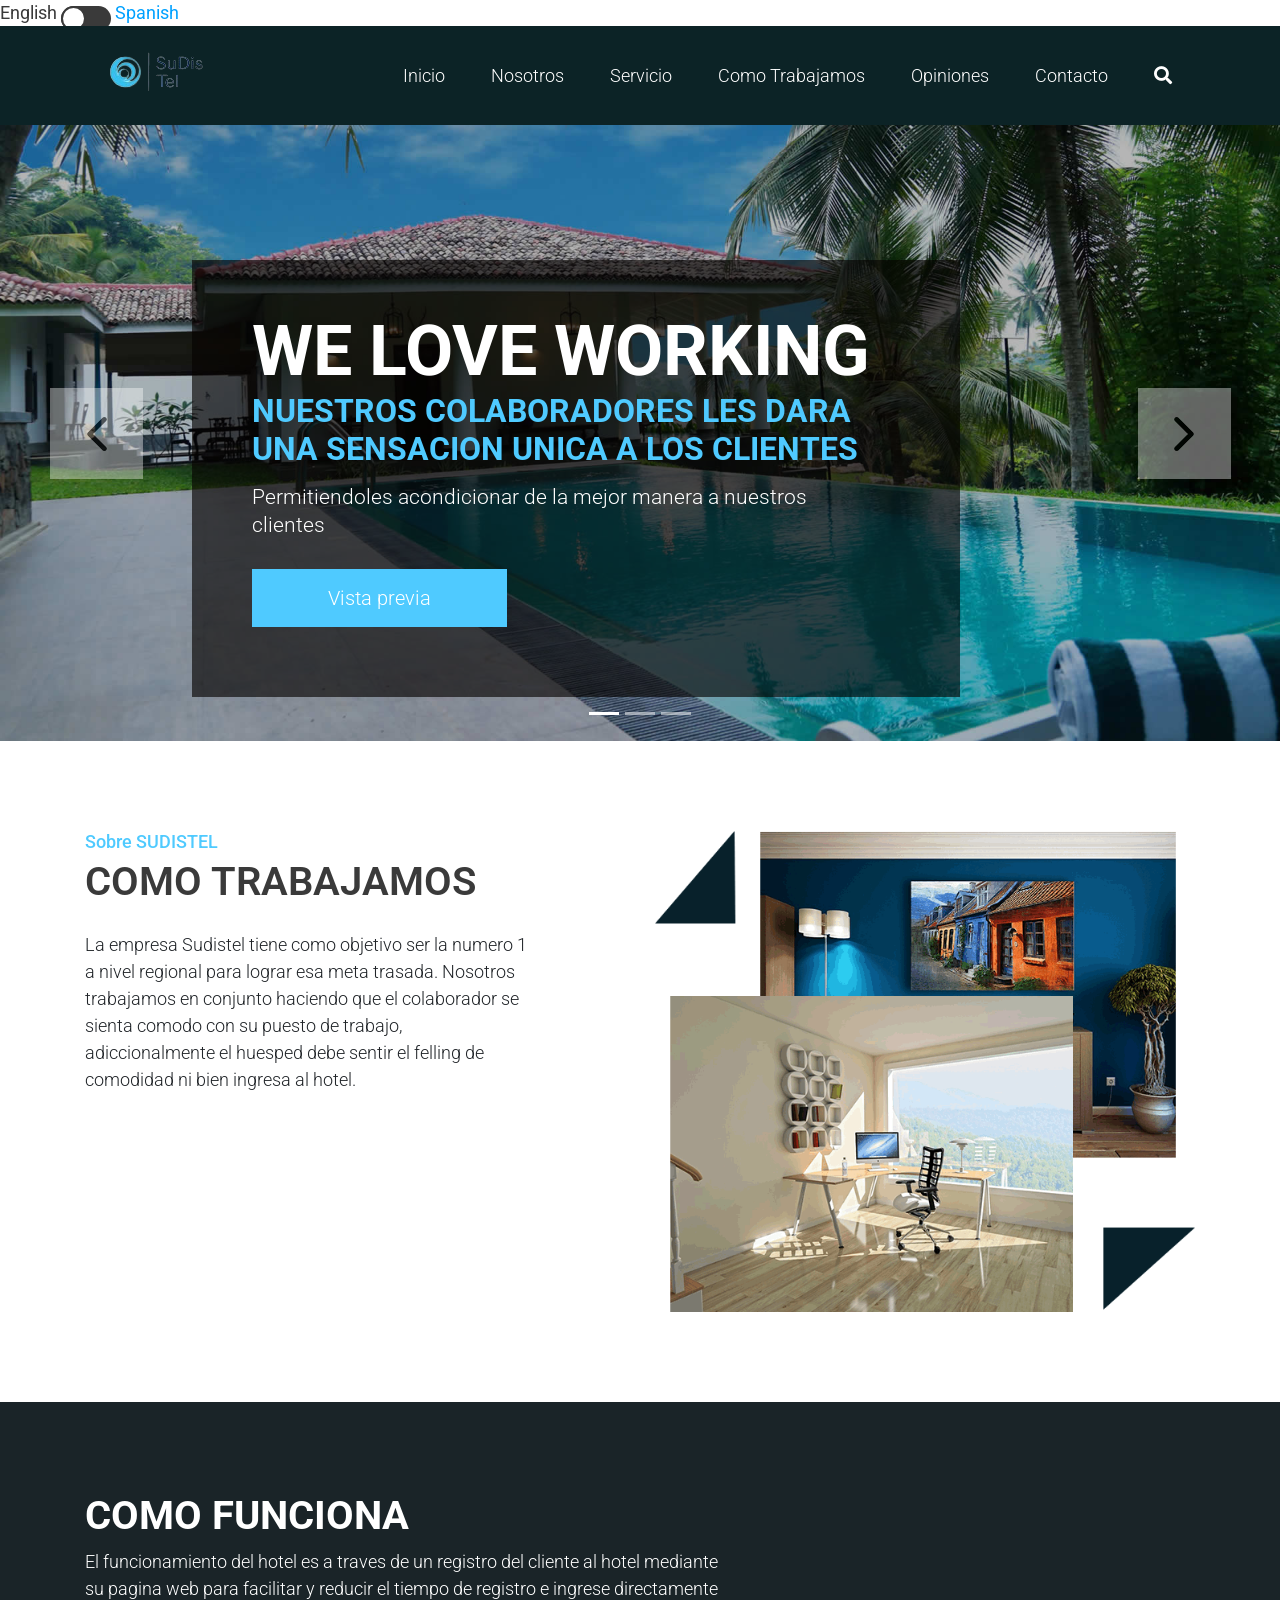
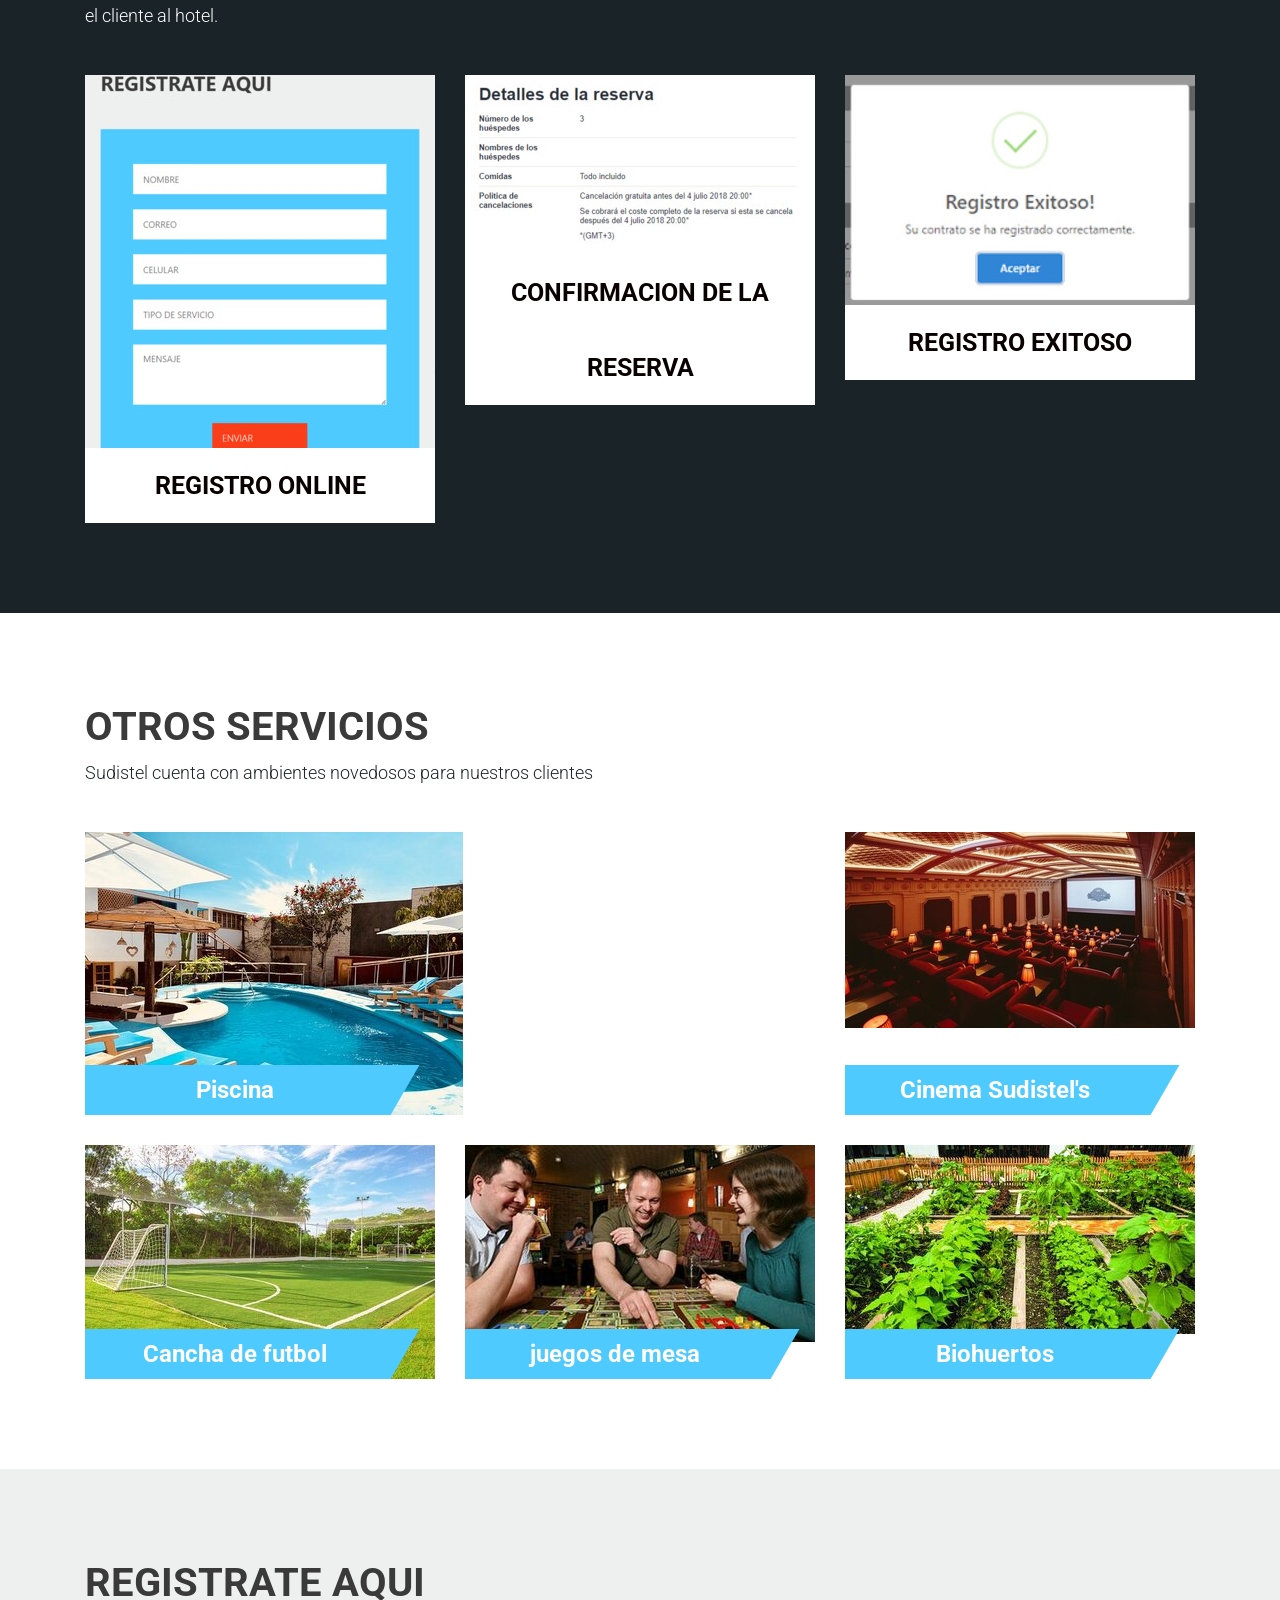
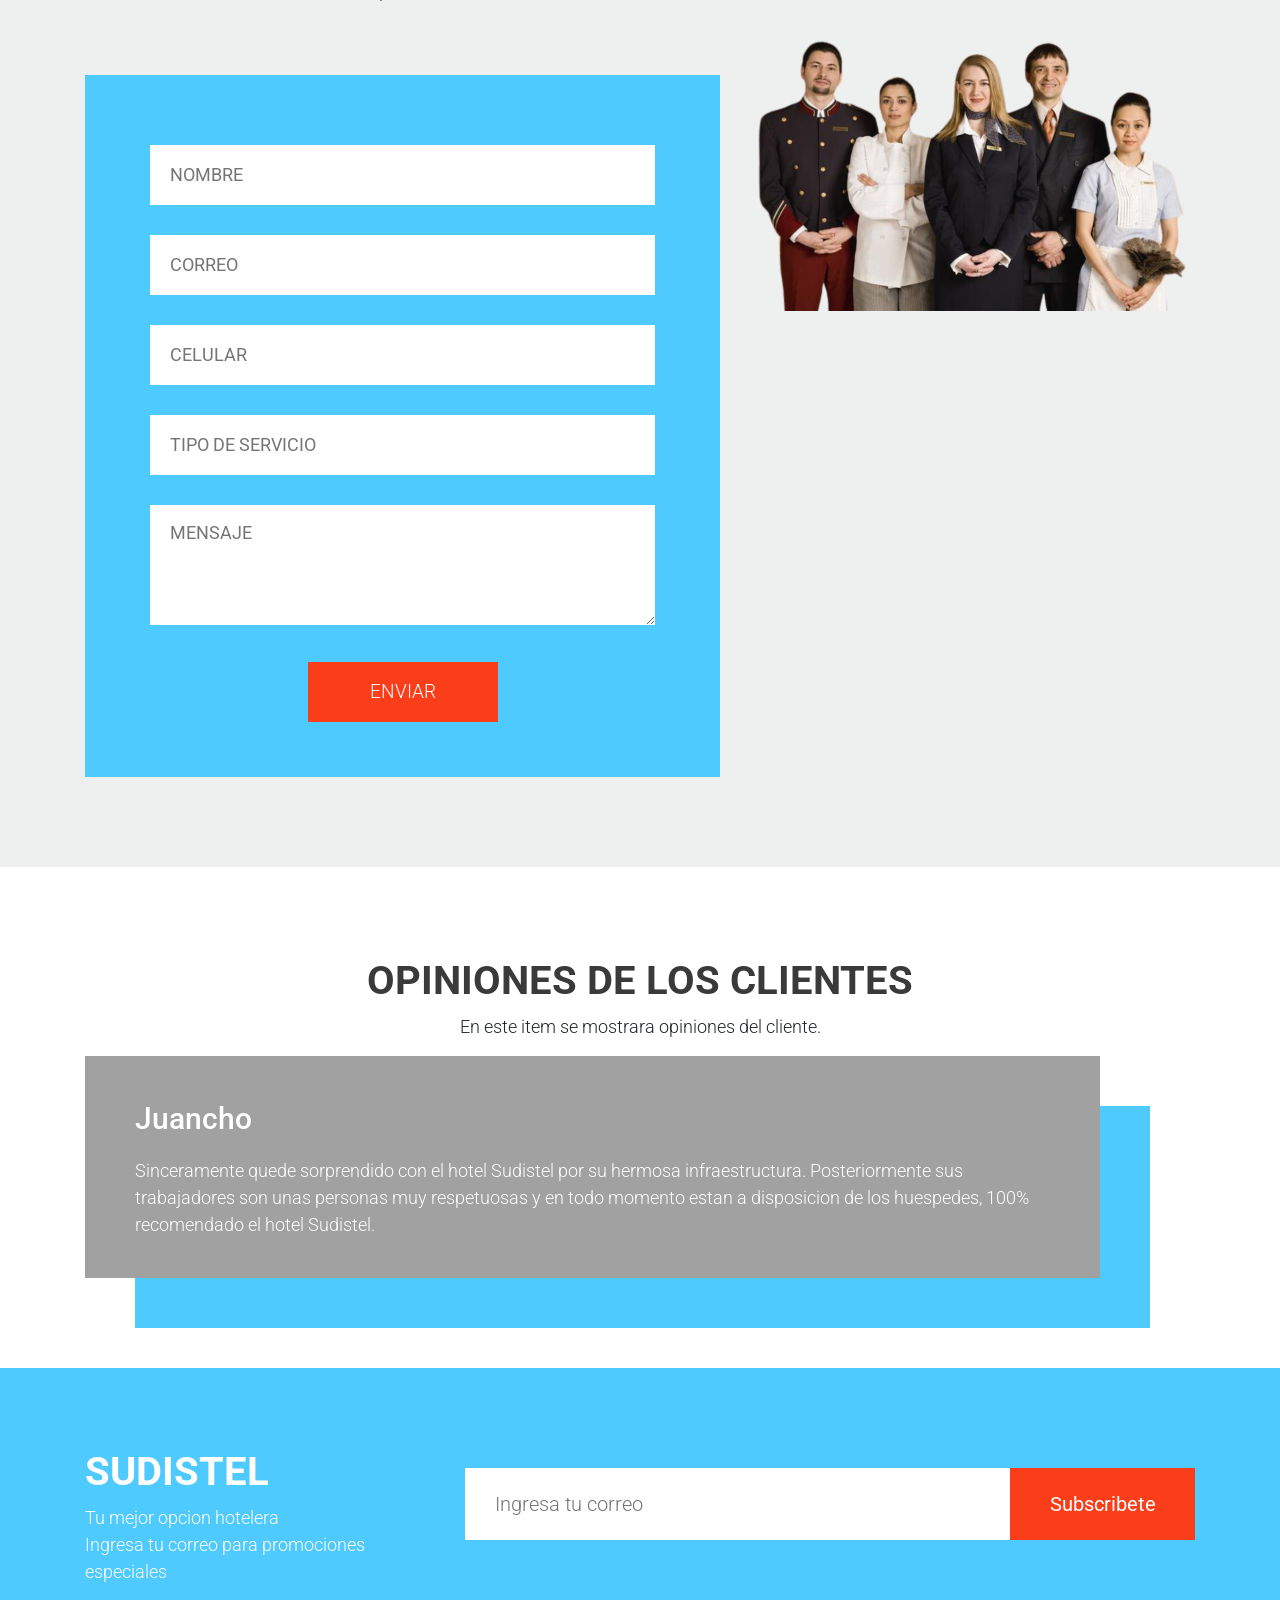
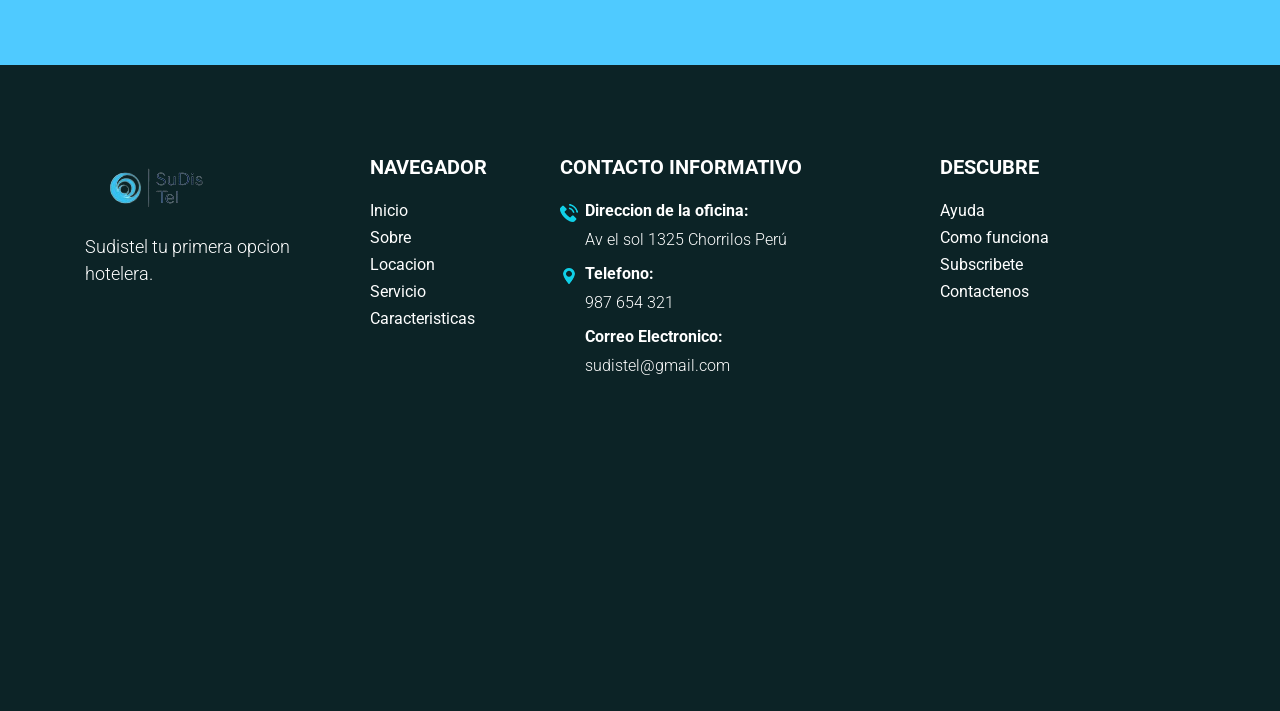
<file: index.html>
<!DOCTYPE html>
<html lang="es">
   <head>
      <meta charset="utf-8">
      <meta name="viewport" content="width=device-width, initial-scale=1.0">
      <title>Sudistel</title>
      <link rel="stylesheet" href="css/bootstrap.min.css">
      <link rel="stylesheet" href="css/style.css">
      <link rel="stylesheet" href="css/fontawesome.min.css">
      <link href="https://fonts.googleapis.com/css?family=Open+Sans|Roboto" rel="stylesheet">
   </head>
   <body>
   <span  class="en">English</span>
   <input type="checkbox" class="check">
   <span class="es">Spanish</span>
   <script src="js/app.js"></script>
      <div id="header" class="header">
         <nav class="navbar navbar-expand-lg navbar-light text-capitalize">
            <div class="container">
               <a class="navbar-brand" href="#"><img src="imgs/logo.png" alt="#" /></a>
               <button class="navbar-toggler" type="button" data-toggle="collapse" data-target="#show-menu" aria-controls="navbarSupportedContent" aria-expanded="false" aria-label="Toggle navigation">
               <span class="navbar-toggler-icon"></span>
               </button>
               <div class="collapse navbar-collapse" id="show-menu">
                  <ul class="navbar-nav ml-auto">
                     <li class="nav-item active">
                        <a class="nav-link" href="#home">Inicio</a>
                     </li>
                     <li class="nav-item">
                        <a class="nav-link" href="#about">Nosotros</a>
                     </li>
                     <li class="nav-item">
                        <a class="nav-link" href="#service">Servicio</a>
                     </li>
                     <li class="nav-item">
                        <a class="nav-link" href="#hiw">Como trabajamos</a>
                     </li>
                     <li class="nav-item">
                        <a class="nav-link" href="#wcs">Opiniones</a>
                     </li>
                     <li class="nav-item">
                        <a class="nav-link" href="#contact">Contacto</a>
                     </li>
                     <li class="nav-item .search-container">
                        <a class="nav-link search" href="#"><i class="fas fa-search"></i></a>
                        <form>
                           <input type="search" placeholder="Search">
                        </form>
                     </li>
                  </ul>
               </div>
            </div>
         </nav>
      </div>
      <div id="home" class="slider">
         <div id="main_slider" class="carousel slide" data-ride="carousel">
            <ol class="carousel-indicators">
               <li data-target="#main_slider" data-slide-to="0" class="active"></li>
               <li data-target="#main_slider" data-slide-to="1"></li>
               <li data-target="#main_slider" data-slide-to="2"></li>
            </ol>
            <div class="carousel-inner">
               <div class="carousel-item active">
                  <img class="d-block w-100" src="imgs/espacio_libre.jpg" alt="slider_img">
                  <div class="ovarlay_slide_cont">
                     <h2>We love working</h2>
                     <h4>Nuestros colaboradores les dara una sensacion unica a los clientes</h4>
                     <p>Permitiendoles acondicionar de la mejor manera a nuestros clientes</p>
                     <a class="blue_bt" href="#">Vista previa</a>
                  </div>
               </div>
               <div class="carousel-item">
                  <img class="d-block w-100" src="imgs/espacio_libre.jpg" alt="slider_img">
                  <div class="ovarlay_slide_cont">
                     <h2> WE LOVE SUDISTEL</h2>
                     <h4>Sudistel siempre comprometido con el bienestar de los huespedes</h4>
                     <p>La seguridad e integridad del cliente siempre esta por delante</p>
                     <a class="blue_bt" href="#">vista previa</a>
                  </div>
               </div>
            </div>
            <a class="carousel-control-prev" href="#main_slider" role="button" data-slide="prev">
            <img src="imgs/left.png" alt="#" />
            </a>
            <a class="carousel-control-next" href="#main_slider" role="button" data-slide="next">
            <img src="imgs/right.png" alt="#" />
            </a>
         </div>
      </div>
      <div id="about" class="about_section layout_padding">
         <div class="container">
            <div class="row">
               <div class="col-md-5">
                  <h4>Sobre SUDISTEL</h4>
                  <h3 style="text-transform: none !important">COMO TRABAJAMOS</h3>
                  <p>La empresa Sudistel tiene como objetivo ser la numero 1 a nivel regional para lograr esa meta trasada. Nosotros trabajamos en conjunto haciendo que el colaborador se sienta comodo con su puesto de trabajo, adiccionalmente el huesped debe sentir el felling de comodidad ni bien ingresa al hotel.</p>
               </div>
               <div class="col-md-6 offset-md-1">
                  <div class="full text_align_center">
                     <img class="img-responsive" src="imgs/ventana1.png" alt="#" />
                  </div>
               </div>
            </div>
         </div>
      </div>
      <div id="hiw" class="hiw_section layout_padding" style="background: #1a2428;">
         <div class="container">
            <div class="row">
               <div class="col-md-7">
                  <h3 class="white_font">Como funciona</h3>
                  <p class="white_font">El funcionamiento del hotel es a traves de un registro del cliente al hotel mediante su pagina web para facilitar y reducir el tiempo de registro e ingrese directamente el cliente al hotel.</p>
               </div>
               <div class="col-md-5">
               </div>
            </div>
            <div class="row">
               <div class="col-md-4">
                  <img class="margin_top_30 img-responsive" src="imgs/registro_usuario.jpg" alt="#" />
                  <h3 class="blog_head">Registro online</h3>
               </div>
               <div class="col-md-4">
                  <img class="margin_top_30 img-responsive" src="imgs/detalle_reserva.jpg" alt="#" />
                  <h3 class="blog_head">confirmacion de la reserva</h3>
               </div>
               <div class="col-md-4">
                  <img class="margin_top_30 img-responsive" src="imgs/registro_existoso.jpg" alt="#" />
                  <h3 class="blog_head">Registro exitoso</h3>
               </div>
            </div>
         </div>
      </div>
      <div id="service" class="hiw_section layout_padding">
         <div class="container">
            <div class="row">
               <div class="col-md-7">
                  <h3>Otros servicios</h3>
                  <p>Sudistel cuenta con ambientes novedosos para nuestros clientes</p>
               </div>
               <div class="col-md-5">
               </div>
            </div>
            <div class="row">
               <div class="col-md-8 service_blog">
                  <img class="margin_top_30 img-responsive" src="imgs/s1.jpg" alt="#" />
                  <h3 class="blog_head">Piscina</h3>
               </div>
               <div class="col-md-4 service_blog">
                  <img class="margin_top_30 img-responsive" src="imgs/s2.jpg" alt="#" />
                  <h3 class="blog_head">Cinema Sudistel's</h3>
               </div>
               <div class="col-md-4 service_blog">
                  <img class="margin_top_30 img-responsive" src="imgs/s3.jpg" alt="#" />
                  <h3 class="blog_head">Cancha de futbol</h3>
               </div>
               <div class="col-md-4 service_blog">
                  <img class="margin_top_30 img-responsive" src="imgs/s4.jpg" alt="#" />
                  <h3 class="blog_head">juegos de mesa</h3>
               </div>
               <div class="col-md-4 service_blog">
                  <img class="margin_top_30 img-responsive" src="imgs/s5.jpg" alt="#" />
                  <h3 class="blog_head">Biohuertos</h3>
               </div>
            </div>
         </div>
      </div>
      <div id="contact" class="hiw_section layout_padding" style="background: #eeefef;">
         <div class="container">
            <div class="row">
               <div class="col-md-7">
                  <h3>Registrate aqui</h3>
               </div>
               <div class="col-md-5">
               </div>
            </div>
            <div class="row">
               <div class="col-md-7">
                  <div class="contact-form">
                     <form>
                        <input type="text" placeholder="Nombre" />
                        <input type="email" placeholder="Correo" />
                        <input type="text" placeholder="Celular" />
                        <input type="text" placeholder="Tipo de servicio">
                        <textarea placeholder="Mensaje"></textarea>
                        <input type="submit" value="ENVIAR">
                     </form>
                  </div>
               </div>
               <div class="col-md-5 text_align_center">
                  <img class="img-responsive" src="imgs/workers.png" alt="#" />
               </div>
            </div>
         </div>
      </div>
      <div id="wcs" class="hiw_section layout_padding">
         <div class="container">
            <div class="row">
               <div class="col-md-12 text_align_center">
                  <h3>Opiniones de los clientes</h3>
                  <p>En este item se mostrara opiniones del cliente. </p>
               </div>
               <div class="col-md-5">
               </div>
            </div>
            <div class="row">
               <div class="col-md-11">
                  <div class="full testimonial_blog">
                     <p>Juancho</p>
                     <p>Sinceramente quede sorprendido con el hotel Sudistel por su hermosa infraestructura. Posteriormente sus trabajadores son unas personas muy respetuosas y en todo momento estan a disposicion de los huespedes, 100% recomendado el hotel Sudistel.</p>
                  </div>
               </div>
            </div>
         </div>
      </div>
      <div class="subcribe">
         <div class="container">
            <div class="row">
               <div class="col-md-4 col-sm-6">
                  <h3>Sudistel</h3>
                  <p>Tu mejor opcion hotelera<br> Ingresa tu correo para promociones especiales</p>
               </div>
               <div class="col-md-8 col-sm-6">
                  <form>
                     <input type="email" name="email" placeholder="Ingresa tu correo" />
                     <button>Subscribete</button>
                  </form>
               </div>
            </div>
         </div>
      </div>
      <footer>
         <div class="container">
            <div class="row">
               <div class="col-lg-3 col-md-6 col-12">
                  <div class="footer_blog_section">
                     <img src="imgs/logo.png" alt="#" />
                     <p style="margin-top: 5px;"> Sudistel tu primera opcion hotelera.</p>
                  </div>

               </div>
               <div class="col-lg-2 col-md-6 col-12">
                  <div class="item">
                     <h4 class="text-uppercase">Navegador</h4>
                     <ul>
                        <li><a href="#">Inicio</a></li>
                        <li><a href="#">Sobre</a></li>
                        <li><a href="#">Locacion</a></li>
                        <li><a href="#">Servicio</a></li>
                        <li><a href="#">Caracteristicas</a></li>
                     </ul>
                  </div>
               </div>
               <div class="col-lg-4 col-md-6 col-12">
                  <div class="item">
                     <h4 class="text-uppercase">Contacto Informativo</h4>
                     <p><strong>Direccion de la oficina:</strong></p>
                     <p><img src="imgs/phone_icon.png" alt="#" /> Av el sol 1325 Chorrilos
                        Perú</p>
                     <p><strong> Telefono:</strong></p>
                     <p><img src="imgs/location.png" alt="#" /> 987 654 321</p>
                     <p><strong> Correo Electronico:</strong></p>
                     <p>sudistel@gmail.com</p>
                  </div>
               </div>
               <div class="col-lg-3 col-md-6 col-12">
                  <div class="item">
                     <h4 class="text-uppercase">Descubre</h4>
                     <ul>
                        <li><a href="#">Ayuda</a></li>
                        <li><a href="#">Como funciona</a></li>
                        <li><a href="#">Subscribete</a></li>
                        <li><a href="#">Contactenos</a></li>
                     </ul>
                  </div>
               </div>
            </div>
         </div>

       </div align= "center">
         <iframe width="560" height="315" src="https://www.youtube.com/embed/Z-BZ2wubPv4" title="YouTube video player" frameborder="0" allow="accelerometer; autoplay; clipboard-write; encrypted-media; gyroscope; picture-in-picture" allowfullscreen></iframe>
         </div>
         <iframe width="560" height="315" src="https://www.youtube.com/embed/DU832L950-E" title="YouTube video player" frameborder="0" allow="accelerometer; autoplay; clipboard-write; encrypted-media; gyroscope; picture-in-picture" allowfullscreen></iframe>
         </div>
      </footer>
      <script src="js/jquery-3.3.1.min.js"></script>
      <script src="js/bootstrap.min.js"></script>
      <script>
         $(function () {
             
             'use strict';
             
             var winH = $(window).height();
             
             $('header').height(winH);  
             
             $('header .container > div').css('top', (winH / 2) - ( $('header .container > div').height() / 2));
             
             $('.navbar ul li a.search').on('click', function (e) {
                 e.preventDefault();
             });
             $('.navbar a.search').on('click', function () {
                 $('.navbar form').fadeToggle();
             });
             
             $('.navbar ul.navbar-nav li a').on('click', function (e) {
                 
                 var getAttr = $(this).attr('href');
                 
                 e.preventDefault();
                 $('html').animate({scrollTop: $(getAttr).offset().top}, 1000);
             });
         })
      </script>
   </body>
</html>
</file>
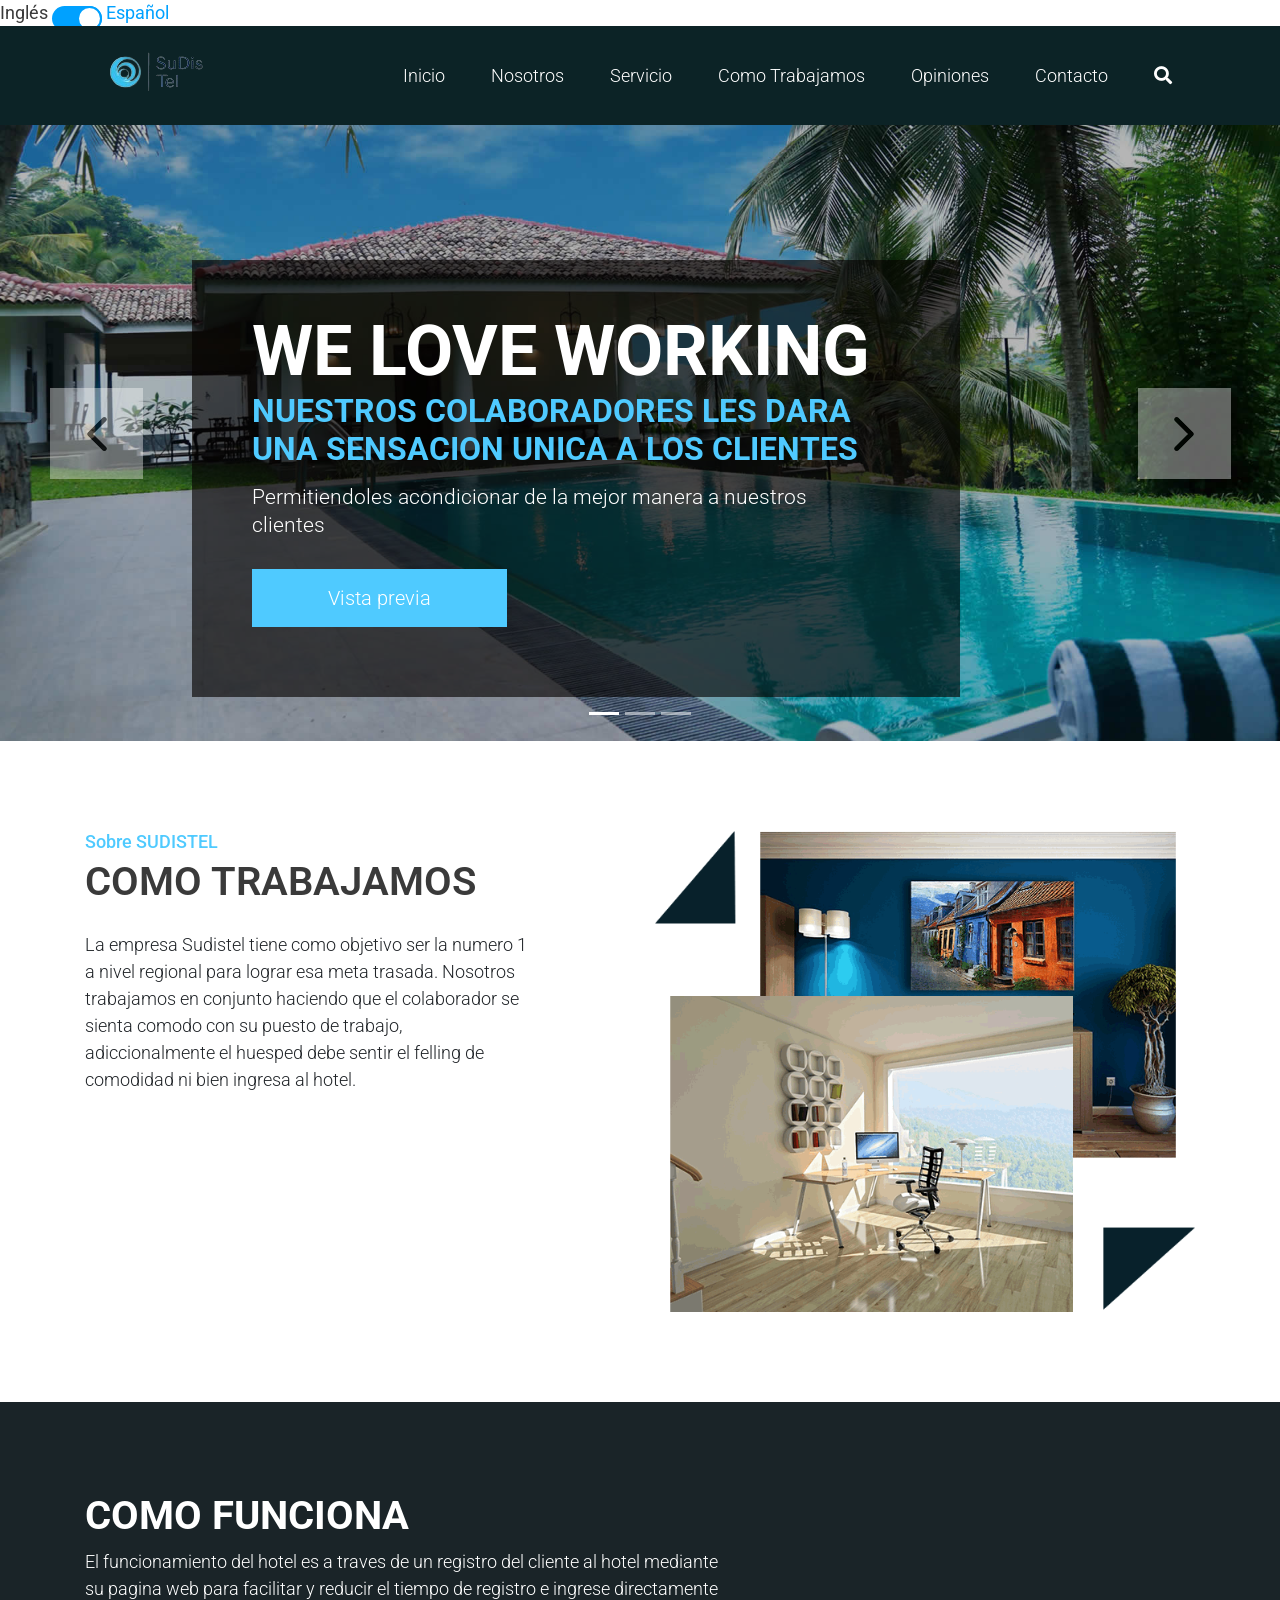
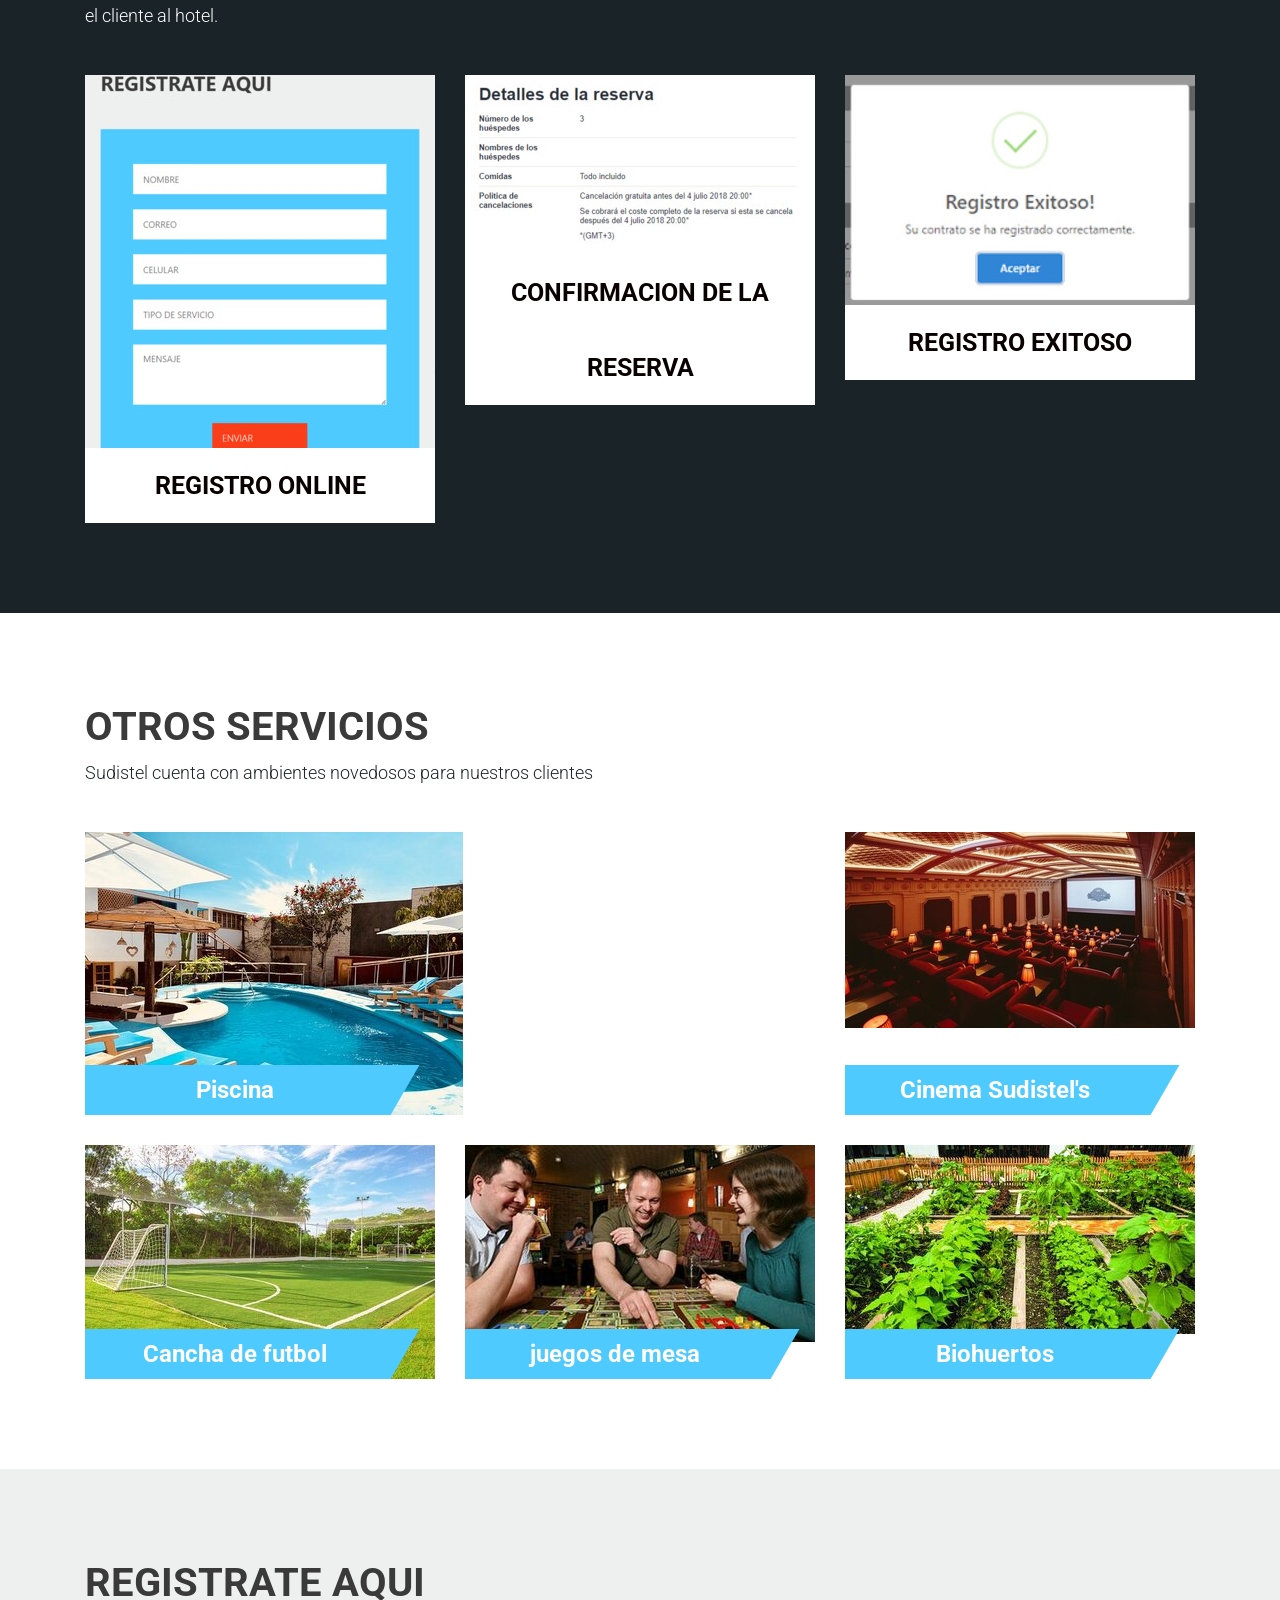
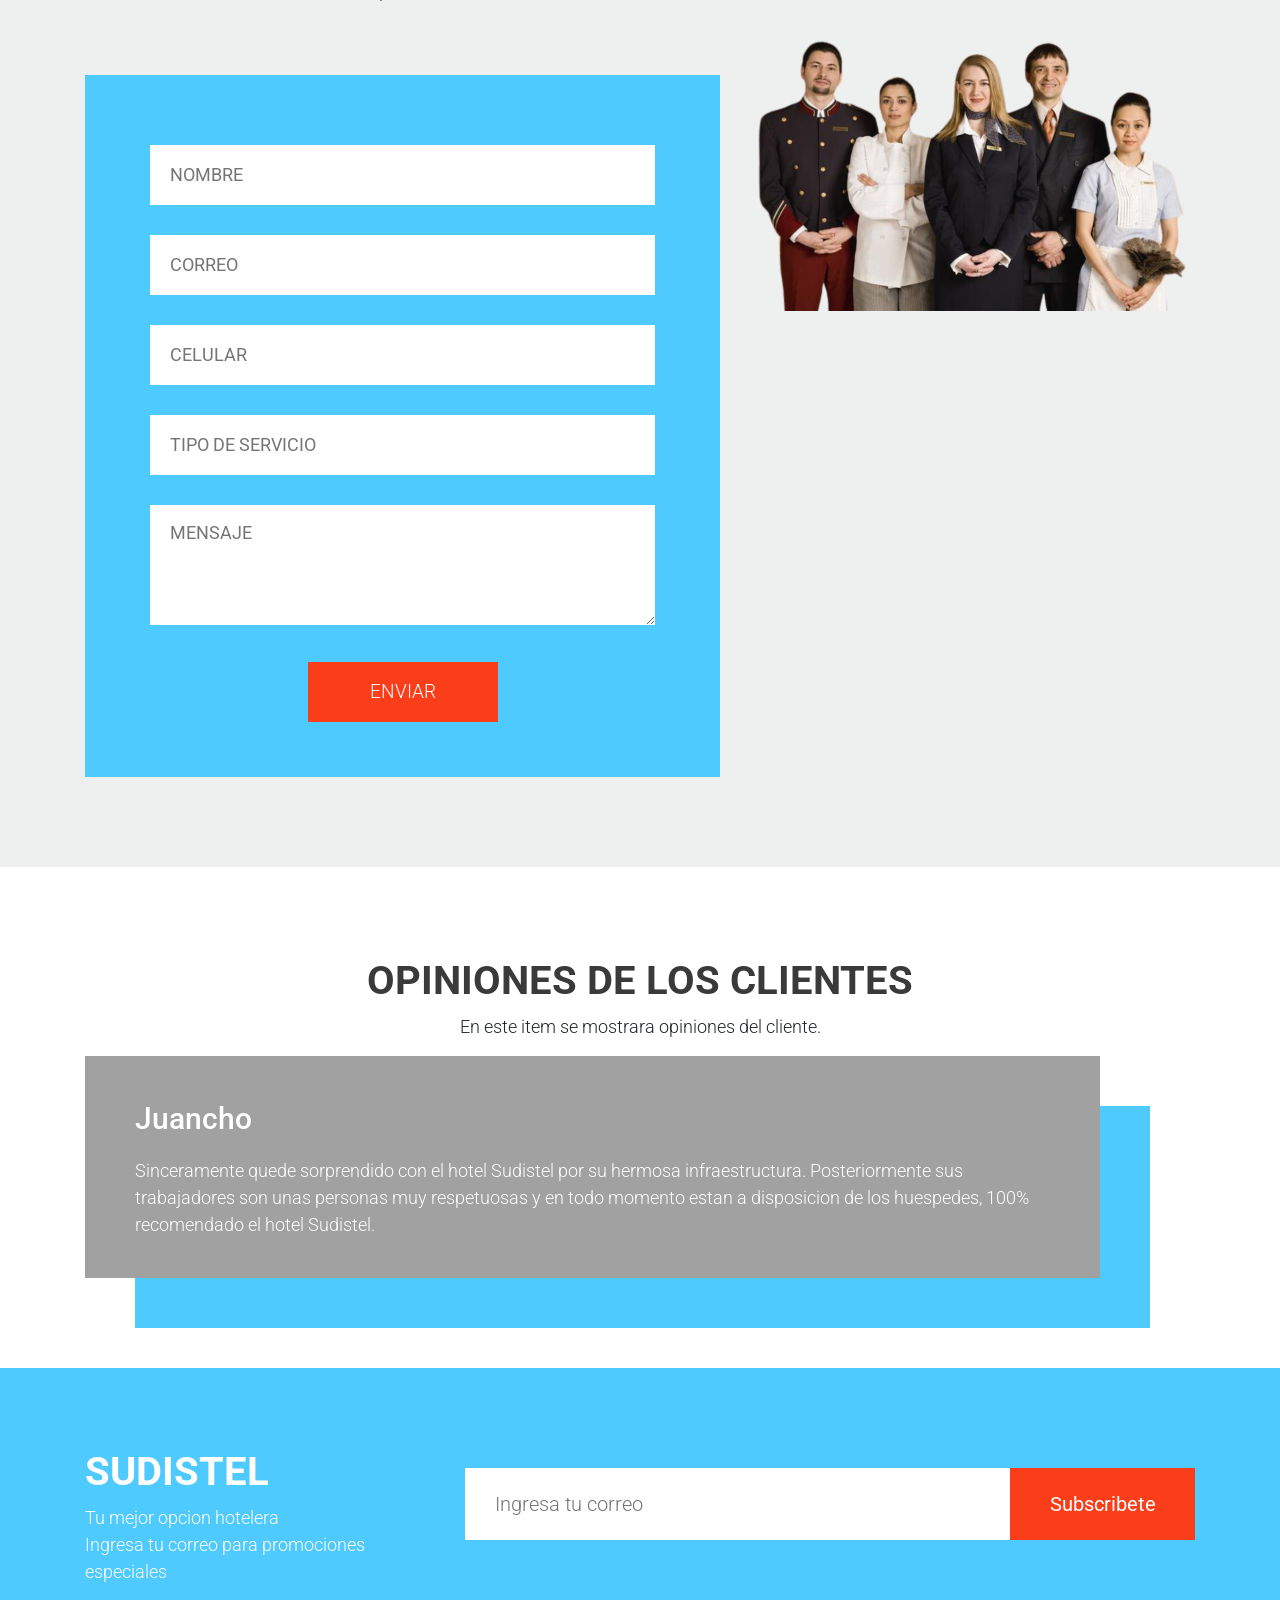
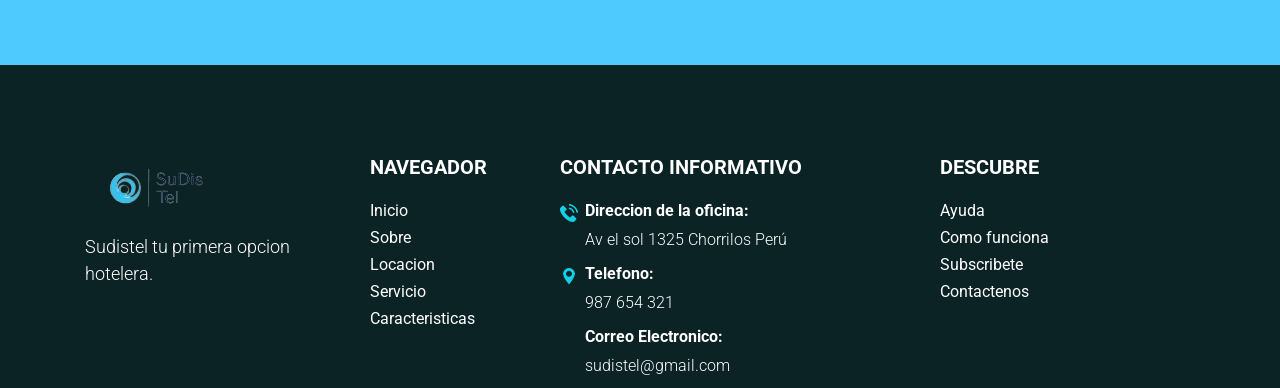
<file: es.html>
<!DOCTYPE html>
<html>
<head>
    <meta charset="utf-8">
    <meta name="viewport" content="width=device-width, initial-scale=1.0">
    <title>Sudistel</title>
    <link rel="stylesheet" href="css/bootstrap.min.css">
    <link rel="stylesheet" href="../css/style.css">
    <link rel="stylesheet" href="css/fontawesome.min.css">
    <link href="https://fonts.googleapis.com/css?family=Open+Sans|Roboto" rel="stylesheet">
</head>
<body>
<span  class="en">Inglés</span>
<input type="checkbox" class="check" checked>
<span class="es">Español</span>
<script src="../js/app.js"></script>
<div id="header" class="header">
    <nav class="navbar navbar-expand-lg navbar-light text-capitalize">
        <div class="container">
            <a class="navbar-brand" href="#"><img src="imgs/logo.png" alt="#" /></a>
            <button class="navbar-toggler" type="button" data-toggle="collapse" data-target="#show-menu" aria-controls="navbarSupportedContent" aria-expanded="false" aria-label="Toggle navigation">
                <span class="navbar-toggler-icon"></span>
            </button>
            <div class="collapse navbar-collapse" id="show-menu">
                <ul class="navbar-nav ml-auto">
                    <li class="nav-item active">
                        <a class="nav-link" href="#home">Inicio</a>
                    </li>
                    <li class="nav-item">
                        <a class="nav-link" href="#about">Nosotros</a>
                    </li>
                    <li class="nav-item">
                        <a class="nav-link" href="#service">Servicio</a>
                    </li>
                    <li class="nav-item">
                        <a class="nav-link" href="#hiw">Como trabajamos</a>
                    </li>
                    <li class="nav-item">
                        <a class="nav-link" href="#wcs">Opiniones</a>
                    </li>
                    <li class="nav-item">
                        <a class="nav-link" href="#contact">Contacto</a>
                    </li>
                    <li class="nav-item .search-container">
                        <a class="nav-link search" href="#"><i class="fas fa-search"></i></a>
                        <form>
                            <input type="search" placeholder="Search">
                        </form>
                    </li>
                </ul>
            </div>
        </div>
    </nav>
</div>
<div id="home" class="slider">
    <div id="main_slider" class="carousel slide" data-ride="carousel">
        <ol class="carousel-indicators">
            <li data-target="#main_slider" data-slide-to="0" class="active"></li>
            <li data-target="#main_slider" data-slide-to="1"></li>
            <li data-target="#main_slider" data-slide-to="2"></li>
        </ol>
        <div class="carousel-inner">
            <div class="carousel-item active">
                <img class="d-block w-100" src="imgs/espacio_libre.jpg" alt="slider_img">
                <div class="ovarlay_slide_cont">
                    <h2>We love working</h2>
                    <h4>Nuestros colaboradores les dara una sensacion unica a los clientes</h4>
                    <p>Permitiendoles acondicionar de la mejor manera a nuestros clientes</p>
                    <a class="blue_bt" href="#">Vista previa</a>
                </div>
            </div>
            <div class="carousel-item">
                <img class="d-block w-100" src="imgs/espacio_libre.jpg" alt="slider_img">
                <div class="ovarlay_slide_cont">
                    <h2> WE LOVE SUDISTEL</h2>
                    <h4>Sudistel siempre comprometido con el bienestar de los huespedes</h4>
                    <p>La seguridad e integridad del cliente siempre esta por delante</p>
                    <a class="blue_bt" href="#">vista previa</a>
                </div>
            </div>
        </div>
        <a class="carousel-control-prev" href="#main_slider" role="button" data-slide="prev">
            <img src="imgs/left.png" alt="#" />
        </a>
        <a class="carousel-control-next" href="#main_slider" role="button" data-slide="next">
            <img src="imgs/right.png" alt="#" />
        </a>
    </div>
</div>
<div id="about" class="about_section layout_padding">
    <div class="container">
        <div class="row">
            <div class="col-md-5">
                <h4>Sobre SUDISTEL</h4>
                <h3 style="text-transform: none !important">COMO TRABAJAMOS</h3>
                <p>La empresa Sudistel tiene como objetivo ser la numero 1 a nivel regional para lograr esa meta trasada. Nosotros trabajamos en conjunto haciendo que el colaborador se sienta comodo con su puesto de trabajo, adiccionalmente el huesped debe sentir el felling de comodidad ni bien ingresa al hotel.</p>
            </div>
            <div class="col-md-6 offset-md-1">
                <div class="full text_align_center">
                    <img class="img-responsive" src="imgs/ventana1.png" alt="#" />
                </div>
            </div>
        </div>
    </div>
</div>
<div id="hiw" class="hiw_section layout_padding" style="background: #1a2428;">
    <div class="container">
        <div class="row">
            <div class="col-md-7">
                <h3 class="white_font">Como funciona</h3>
                <p class="white_font">El funcionamiento del hotel es a traves de un registro del cliente al hotel mediante su pagina web para facilitar y reducir el tiempo de registro e ingrese directamente el cliente al hotel.</p>
            </div>
            <div class="col-md-5">
            </div>
        </div>
        <div class="row">
            <div class="col-md-4">
                <img class="margin_top_30 img-responsive" src="imgs/registro_usuario.jpg" alt="#" />
                <h3 class="blog_head">Registro online</h3>
            </div>
            <div class="col-md-4">
                <img class="margin_top_30 img-responsive" src="imgs/detalle_reserva.jpg" alt="#" />
                <h3 class="blog_head">confirmacion de la reserva</h3>
            </div>
            <div class="col-md-4">
                <img class="margin_top_30 img-responsive" src="imgs/registro_existoso.jpg" alt="#" />
                <h3 class="blog_head">Registro exitoso</h3>
            </div>
        </div>
    </div>
</div>
<div id="service" class="hiw_section layout_padding">
    <div class="container">
        <div class="row">
            <div class="col-md-7">
                <h3>Otros servicios</h3>
                <p>Sudistel cuenta con ambientes novedosos para nuestros clientes</p>
            </div>
            <div class="col-md-5">
            </div>
        </div>
        <div class="row">
            <div class="col-md-8 service_blog">
                <img class="margin_top_30 img-responsive" src="imgs/s1.jpg" alt="#" />
                <h3 class="blog_head">Piscina</h3>
            </div>
            <div class="col-md-4 service_blog">
                <img class="margin_top_30 img-responsive" src="imgs/s2.jpg" alt="#" />
                <h3 class="blog_head">Cinema Sudistel's</h3>
            </div>
            <div class="col-md-4 service_blog">
                <img class="margin_top_30 img-responsive" src="imgs/s3.jpg" alt="#" />
                <h3 class="blog_head">Cancha de futbol</h3>
            </div>
            <div class="col-md-4 service_blog">
                <img class="margin_top_30 img-responsive" src="imgs/s4.jpg" alt="#" />
                <h3 class="blog_head">juegos de mesa</h3>
            </div>
            <div class="col-md-4 service_blog">
                <img class="margin_top_30 img-responsive" src="imgs/s5.jpg" alt="#" />
                <h3 class="blog_head">Biohuertos</h3>
            </div>
        </div>
    </div>
</div>
<div id="contact" class="hiw_section layout_padding" style="background: #eeefef;">
    <div class="container">
        <div class="row">
            <div class="col-md-7">
                <h3>Registrate aqui</h3>
            </div>
            <div class="col-md-5">
            </div>
        </div>
        <div class="row">
            <div class="col-md-7">
                <div class="contact-form">
                    <form>
                        <input type="text" placeholder="Nombre" />
                        <input type="email" placeholder="Correo" />
                        <input type="text" placeholder="Celular" />
                        <input type="text" placeholder="Tipo de servicio">
                        <textarea placeholder="Mensaje"></textarea>
                        <input type="submit" value="ENVIAR">
                    </form>
                </div>
            </div>
            <div class="col-md-5 text_align_center">
                <img class="img-responsive" src="imgs/workers.png" alt="#" />
            </div>
        </div>
    </div>
</div>
<div id="wcs" class="hiw_section layout_padding">
    <div class="container">
        <div class="row">
            <div class="col-md-12 text_align_center">
                <h3>Opiniones de los clientes</h3>
                <p>En este item se mostrara opiniones del cliente. </p>
            </div>
            <div class="col-md-5">
            </div>
        </div>
        <div class="row">
            <div class="col-md-11">
                <div class="full testimonial_blog">
                    <p>Juancho</p>
                    <p>Sinceramente quede sorprendido con el hotel Sudistel por su hermosa infraestructura. Posteriormente sus trabajadores son unas personas muy respetuosas y en todo momento estan a disposicion de los huespedes, 100% recomendado el hotel Sudistel.</p>
                </div>
            </div>
        </div>
    </div>
</div>
<div class="subcribe">
    <div class="container">
        <div class="row">
            <div class="col-md-4 col-sm-6">
                <h3>Sudistel</h3>
                <p>Tu mejor opcion hotelera<br> Ingresa tu correo para promociones especiales</p>
            </div>
            <div class="col-md-8 col-sm-6">
                <form>
                    <input type="email" name="email" placeholder="Ingresa tu correo" />
                    <button>Subscribete</button>
                </form>
            </div>
        </div>
    </div>
</div>
<footer>
    <div class="container">
        <div class="row">
            <div class="col-lg-3 col-md-6 col-12">
                <div class="footer_blog_section">
                    <img src="imgs/logo.png" alt="#" />
                    <p style="margin-top: 5px;"> Sudistel tu primera opcion hotelera.</p>
                </div>
            </div>
            <div class="col-lg-2 col-md-6 col-12">
                <div class="item">
                    <h4 class="text-uppercase">Navegador</h4>
                    <ul>
                        <li><a href="#">Inicio</a></li>
                        <li><a href="#">Sobre</a></li>
                        <li><a href="#">Locacion</a></li>
                        <li><a href="#">Servicio</a></li>
                        <li><a href="#">Caracteristicas</a></li>
                    </ul>
                </div>
            </div>
            <div class="col-lg-4 col-md-6 col-12">
                <div class="item">
                    <h4 class="text-uppercase">Contacto Informativo</h4>
                    <p><strong>Direccion de la oficina:</strong></p>
                    <p><img src="imgs/phone_icon.png" alt="#" /> Av el sol 1325 Chorrilos
                        Perú</p>
                    <p><strong> Telefono:</strong></p>
                    <p><img src="imgs/location.png" alt="#" /> 987 654 321</p>
                    <p><strong> Correo Electronico:</strong></p>
                    <p>sudistel@gmail.com</p>
                </div>
            </div>
            <div class="col-lg-3 col-md-6 col-12">
                <div class="item">
                    <h4 class="text-uppercase">Descubre</h4>
                    <ul>
                        <li><a href="#">Ayuda</a></li>
                        <li><a href="#">Como funciona</a></li>
                        <li><a href="#">Subscribete</a></li>
                        <li><a href="#">Contactenos</a></li>
                    </ul>
                </div>
            </div>
        </div>
    </div>



</footer>
<script src="js/jquery-3.3.1.min.js"></script>
<script src="js/bootstrap.min.js"></script>
<script>
    $(function () {

        'use strict';

        var winH = $(window).height();

        $('header').height(winH);

        $('header .container > div').css('top', (winH / 2) - ( $('header .container > div').height() / 2));

        $('.navbar ul li a.search').on('click', function (e) {
            e.preventDefault();
        });
        $('.navbar a.search').on('click', function () {
            $('.navbar form').fadeToggle();
        });

        $('.navbar ul.navbar-nav li a').on('click', function (e) {

            var getAttr = $(this).attr('href');

            e.preventDefault();
            $('html').animate({scrollTop: $(getAttr).offset().top}, 1000);
        });
    })
</script>
</body>
</html>
</file>
<file: css/style.css>
@import url('https://fonts.googleapis.com/css?family=Roboto:100,100i,300,300i,400,400i,500,500i,700,700i,900,900i&display=swap');

* {
    box-sizing: border-box;
}

header {
    background-image: url(../imgs/header.png);
    background-size: cover;
}

.small-container {
    width: 95%;
    margin: 0 auto;
}

.overlay {
    background-color: rgba(0, 0, 0, .51);
    width: 100%;
    height: 100%;
}

.violet-overlay {
    background-color: rgba(189, 140, 191, .51);
    width: 100%;
    height: 100%;
    padding: 70px 0;
}

.white-overlay {
    background-color: rgba(255, 255, 255, .7);
    height: 100%;
    width: 100%;
}

.margin_top_30 {
    margin-top: 30px;
}

.service_blog h3.blog_head {
    float: left;
    background: #4fcaff;
    text-align: center;
    font-size: 24px;
    text-transform: none;
    margin: 0;
    min-height: 50px;
    line-height: 50px;
    padding: 0 50px;
    color: #fff;
    position: absolute;
    bottom: 0;
    width: 100%;
    max-width: 300px;
    left: 15px;
}

.service_blog h3.blog_head::after {
    width: 50px;
    height: 50px;
    content: "";
    display: block;
    position: absolute;
    right: -20px;
    background: #4fcaff;
    top: 0;
    transform: skew(-30deg);
}

h2 span, h1 span {
    color: #bd8cbf;
}

li {
    list-style-type: none;
}

a:hover {
    text-decoration: none;
}

a, button {
    transition: all .5s ease;
}

button {
    padding: 0
}

body {
    font-size: 1.1rem;
}

/* navbar */

nav.navbar {
    position: relative;
    top: 0;
    left: 0;
    width: 100%;
    z-index: 1000;
    font-family: 'Roboto', sans-serif;
    background: #0c2326;
    min-height: 95px;
}

nav.navbar a, nav.navbar ul li a {
    color: #FFF !important;
}

nav.navbar ul li {
    padding: 0 15px;
    position: relative;
}

nav.navbar .search-container {
    position: relative;
}

nav.navbar form {
    padding: 5px;
    background-color: white;
    position: absolute;
    width: 260px;
    display: none;
    right: 0;
}

nav.navbar form input {
    padding: 5px 10px;
    border: none;
    background-color: #fff;
    width: 100%;
    font-weight: 300;
    font-size: 16px;
}

.navbar-nav li a {
    font-size: 18px;
    font-weight: 300;
}

.layout_padding {
    padding: 90px 0;
}

.about_section h3 {
    font-size: 40px;
    margin: 5px 0 25px 0;
    font-weight: 600;
}

.about_section h4 {
    color: #4fcaff;
    font-size: 18px;
    margin: 0;
}

p {
    font-size: 18px;
    font-weight: 300;
}

.full {
    width: 100%;
    float: left;
    margin: 0; 
}

.text_align_center {
    text-align: center;
}

.img-responsive {
    max-width: 100%;
}

.white_font {
    color: #fff !important;
}

.h3, h3 {
    font-size: 40px;
    font-weight: 700;
    color: #3a3a3a;
    text-transform: uppercase;
}   

.contact-form {
    padding: 55px 65px;
    background: #4fcaff;
    min-height: 600px;
    margin-top: 60px;
}

.contact-form form input {
    width: 100%;
    background: #fff;
    border: none;
    height: 60px;
    padding: 0 20px;
    text-transform: uppercase;
    margin: 15px 0;
}

.contact-form form textarea {
    width: 100%;
    background: #fff;
    border: none;
    min-height: 120px;
    padding: 15px 20px;
    text-transform: uppercase;
    margin: 15px 0;
}

.contact-form form input[type="submit"] {
    background: #fa3e19;
    color: #fff;
    width: 190px;
    margin: 15px auto 0;
    font-size: 19px;
    font-weight: 300;
    float: none;
    display: flex;
    cursor: pointer;
}

.contact-form form input[type="submit"]:hover,
.contact-form form input[type="submit"]:focus {
    background: #111;
    color: #fff;
    transition: ease all 0.5s;
}

/* header */

header {
    position: relative;
    color: #FFF;
    font-family: 'Roboto', sans-serif;
}

header .container {
    height: 100%
}

header .container > div {
    margin: 0 auto;
    position: relative;
/*    text-align: center;*/
}

header .container > div h1 {
    font-size: 90px;
}

header button {
    background-color: transparent;
    display: block;
    border: 1px solid #FFF;
    border-radius: 50px;
    padding: 0;
    margin: 30px auto;
}

header button a {
    padding: 10px 40px;
    display: block;
    color: #FFF;
}

header button:hover {
    background-color: #bd8cbf;
    border: 1px solid #bd8cbf;
}

header button:hover a {
    color: white;
}

h3.blog_head {
    width: 100%;
    float: left;
    background: #fff;
    text-align: center;
    font-size: 25px;
    text-transform: uppercase;
    color: #090101;
    margin: 0;
    min-height: 75px;
    line-height: 75px;
}

/* about us */

.about-us {
    position: relative;
    padding: 100px 0;
    font-family: 'Open Sans', sans-serif;
}

.about-us .row > .col-lg-6:first-of-type {
    position: relative;
    left: 50px;
}

.about-us .small-container > p + div {
    padding: 70px 0;
    background-color: white;
    box-shadow: 5px 5px 10px #d2cfcf, -5px -5px 10px #d2cfcf;
}

.about-us .small-container > p + div h4 {
    margin-bottom: 40px
}

.about-us .small-container .text-right p {
    margin-bottom: 40px;
    width: 80%;
    float: right;
}

.about-us .small-container > p + div button {
    background-color: #bd8cbf;
    border: none;
}

.about-us .small-container > p + div a {
    display: block;
    color: #FFF;
    padding: 10px 40px;
}

.about-us .item {
    width: 200px;
    position: absolute;
    color: white;
    background-color: #bd8cbf;
}

.about-us .item p {
    font-size: 15px;
}

.about-us .item img {
    width: 100%;
    height: 150px
}

.about-us .item h5 {
    margin: 5px 0;
}

.about-us .item p {
    margin-bottom: 5px;
}

.about-us .item:first-of-type {
    left: 405px;
    bottom: 115px;
    z-index: 2;
    box-shadow: -2px 2px 10px #5d5959;
}

.about-us .item:nth-of-type(2) {
    left: 105px;
    bottom: 115px;
    z-index: 2;
    box-shadow: 2px 2px 10px #5d5959;
}

.about-us .item:nth-of-type(3) {
    position: relative;
    top: 162px;
    left: -45px;
}

.about-us .item:nth-of-type(3) img {
    position: absolute;
    bottom: 70px;
    right: 0px;
    z-index: 0;
}

.about-us .item:last-of-type {
    left: 268px;
    top: 90px;
}

.about-us .first {
    width: 100px;
    height: 200px;
    position: absolute;
    background-color: #bd8cbf;
    top: 140px;
    z-index: -5;
}

.about-us .second {
    width: 100px;
    height: 200px;
    position: absolute;
    background-color: #bd8cbf;
    bottom: 58px;
    right: 34px;
    z-index: -5;
}

.about-us .row > div > .item:nth-of-type(3) div {
    position: relative;
    z-index: 5;
    background-color: #bd8cbf;
    padding: 5px;
}

.blue_bt {
    width: 255px;
    height: 58px;
    background: #4fcaff;
    color: #fff;
    float: left;
    text-align: center;
    line-height: 58px;
    font-size: 20px;
    font-weight: 300;
}

.blue_bt:hover,
.blue_bt:focus {
    background: #fff;
    color: #0c2326;
}

/* services */

.services {
    margin-bottom: 100px;
    font-family: 'Open Sans', sans-serif;
}

.services .slide {
    width: 70%;
    margin: 0 auto;
}

.services .carousel-inner .carousel-item {
    width: 100%;
    height: 100%
}

.services .carousel-inner img {
    height: 100%;
    width: 100%;
}

.services .carousel-control-next, .services .carousel-control-prev {
    width: 60px;
    height: 60px;
    background: #bd8cbf;
    border-radius: 50%;
}

.services .carousel-control-next i, .services .carousel-control-prev i {
    color: #000
}

.services .carousel-control-next {
    right: 0;
    top: 80%;
    right: 40%;
    background-color: #FFF;
}

.services .carousel-control-prev {
    top: 80%;
    left: 40%;
}

.services i {
    color: #bd8cbf;
}

/* agency */

.agency {
    background-image: url('../imgs/agency.png');
    font-family: 'Open Sans', sans-serif;
    background-size: cover;
}

.agency .container > div {
    margin: 0 auto;
    width: 86%;
    margin-bottom: 30px;
}

.agency .white-overlay {
   padding: 50px 0 20px;
}

.agency .container > div > div {
    display: inline-block;
    position: relative
}

.agency .container > div > div img {
    width: 500px;
    margin: 0 20px;
}

.agency img:first-of-type, .agency img:last-of-type {
    width: 200px;
}

.agency .container > div h2 {
    position: absolute;
    color: white;
    bottom: 105px;
    left: 195px;
    font-size: 40px;
}

/* statistics */

.statistics {
    padding: 50px 0;
    font-family: sans-serif;
}

.statistics i, .statistics p {
    color: #bd8cbf;
}

.statistics i {
    margin-bottom: 10px;
}

.statistics h3 {
    font-size: 40px;
    font-weight: bold;
    margin-bottom: 0;
}

.ovarlay_slide_cont {
    background: rgba(5,3,0,0.63);
    position: absolute;
    width: 60%;
    margin: 0 15%;
    z-index: 1111111111;
    top: 135px;
    left: 0;
    padding: 50px 60px 70px;
}

.ovarlay_slide_cont h2 {
    color: #fff;
    text-transform: uppercase;
    font-size: 70px;
    font-weight: 700;
    line-height: normal;
    margin: 0;
}

.ovarlay_slide_cont h4 {
    color: #4fcaff;
    font-size: 32px;
    text-transform: uppercase;
    font-weight: 700;
    margin: 0 0 15px 0;
    line-height: normal;
}

.ovarlay_slide_cont p {
    color: #fff;
    font-weight: 300;
    margin: 0 0 30px 0;
    font-size: 21px;
    padding: 0 75px 0 0;
    line-height: 28px;
}

/* contact */

.contact {
    background-image: url('../imgs/contact.png');
    background-size: cover;
}

.contact h2 {
    color: white;
    margin-bottom: 30px;
}

.contact .contact-form {
    width: 50%;
    margin: 0 auto;
}

.contact form input, .contact form textarea {
    width: 100%;
    outline: none;
    border: none;
    padding: 5px 10px;
}

.contact form input{
    border-radius: 50px;
    margin-bottom: 20px;
}

.contact form textarea {
    resize: none;
    height: 130px;
    border-radius: 25px;
    margin-bottom: 30px;
}

.contact form input[type="submit"] {
    width: 130px;
    height: 40px;
    padding: 0;
    line-height: 40px;
    background-color: #ef44f8;
    color: white;
    margin: 0 auto;
    display: block;
}

/* footer */

footer, footer a {
    color: white;
}

footer {
    display: block;
    overflow: hidden;
    background-color: #0c2326;
}

footer a:hover {
    color: #4fcaff;
}

footer .container > ul {
    overflow: hidden;
    margin: 30px 0;
    padding-left: 0;
}

footer .container > ul li {
    float: left;
    padding-right: 25px;
}

footer .item h4 {
    margin-bottom: 20px
}

footer .item p.address {
    line-height: 1.2;
    font-size: 16px;
}

footer .item ul {
    padding-left: 0;
}

footer .item ul li {
    margin-bottom: 3px;
    font-size: 16px;
}

footer .date p {
    margin-bottom: 5px;
    font-size: 16px;
    font-weight: 300;
}

footer .item form {
    overflow: hidden;
}

footer .item form input {
    width: 100%;
    margin-bottom: 15px;
    padding: 5px 10px;
}

footer .item form input[type="submit"] {
    width: 100px;
    height: 40px;
    line-height: 4px;
    background-color: #ef44f8;
    border: none;
    float: right;
    color: #FFF;
    padding: 0
}

footer .copyright {
    padding: 15px 0;
}

footer .copyright p {
    margin-bottom: 0;
    font-size: 16px;
}

/* media queries */

@media (max-width: 1200px) {
    
    /* about */
    
    .about-us .row > .col-lg-6:first-of-type {
        left: -10px;
    }
    .about-us .small-container .text-right p {
        width: 70%
    }
    .about-us .item {
        width: 150px
    }
    .about-us .item img {
        height: 125px
    }
    .about-us .item:first-of-type {
        left: 440px;
        bottom: 154px;
    }
    .about-us .item:nth-of-type(2) {
        left: 167px;
        bottom: 153px;
    }
    .about-us .item:nth-of-type(3) {
        top: 149px;
        left: 19px;
    }
    .about-us .item:last-of-type {
        left: 305px;
        top: 132px;
    }
    
    .about-us .row > div > .item:nth-of-type(3) img {
        position: static
    }
    
    .about-us .row > div > .item:nth-of-type(3) p {
        display: none;
    }

    /* agency */
    
    .agency img:first-of-type, .agency img:last-of-type {
        width: 150px
    }
    .agency .container > div > div img {
        max-width: 400px;
        width: 100%;
    }
    .agency .container > div h2 {
        bottom: 87px;
        left: 164px;
        font-size: 30px;
    }
    .agency .container > div h2 {
        display: none;
    }

}

@media (max-width: 992px) {
    
    /* header */
    
    header h1 {
        font-size: 65px !important;
    } 
    
    /* navbar */
    
    .navbar ul {
        background-color: #4fcaff;
    }
    .navbar ul li {
        margin: 10px 0;
    }
    nav.navbar form {
        width: 100%;
        position: static;
    }
    
    /* about */
    
    .about-us .small-container > p + div {
        padding: 50px 0;
    }
    .about-us .row > .col-lg-6:first-of-type {
        height: 350px;
        left: 50px;
    }
    .about-us .small-container .text-right p {
        width: 100%;
    }
    
    /* services */
    
    .services .slide {
        width: 80%
    }
    
    .services .carousel-control-next, .services .carousel-control-prev {
        width: 50px;
        height: 50px;
    }
    
    /* agency */
    
    .agency img:first-of-type, .agency img:last-of-type {
        display: none
    }
    .agency .container > div > div img {
        display: block;
    }
    .agency .container > div {
        width: 56%;
    }
    
    /* statistics */
    
    .statistics .col-lg-3 {
        margin-bottom: 40px
    }
    
    /* contact */
    
    .contact .contact-form {
        width: 70%
    }
    
    /* footer */
    
    footer .col-lg-3 {
        margin-bottom: 40px;
    }
    
}

@media (max-width: 768px) {
    
    /* header */
    
    header h1 {
        font-size: 50px !important;
    } 
    
    /* about */
    
    .about-us .row > .col-lg-6:first-of-type {
        display: none;
    }
    
    /* services */
    
    .services .slide {
        width: 90%
    }
    .services .carousel-control-next, .services .carousel-control-prev {
        display: none;
    }
    
    /* agency */
    
    .agency .container > div {
        width: 87%;
    }
    
}



.testimonial_blog {
    background: #a1a1a1;
    width: 100%;
    padding: 40px 50px;
    box-shadow: 50px 50px 0 0 #4fcaff;
}

.testimonial_blog p {
    color: #fff;
}

.testimonial_blog p + p {
    margin: 0;
}

.testimonial_blog p:first-child {
    font-size: 30px;
    font-weight: 500;
}

.subcribe {
    background: #4fcaff;
    padding: 80px 0;
}

.subcribe h3 {
    color: #fff;
}

.subcribe p {
    margin: 0;
    color: #fff;
}

.subcribe form {
    height: 72px;
    background: yellow;
    margin-top: 20px;
}

.subcribe form {
    height: 72px;
    background: #fff;
    margin-top: 20px;
    padding: 0;
    font-weight: 300;
    font-size: 19px;
    display: flex;
}

.subcribe form input {
    margin: 0;
    padding: 0 30px;
    width: 100%;
    border: none;
    font-size: 20px;
    font-weight: 300;
}

.subcribe form button {
    background: #fa3e19;
    color: #fff;
    width: 255px;
    border: none;
    font-size: 20px;
}

.subcribe form button:hover,
.subcribe form button:focus {
    background: #111;
    color: #fff;
}

footer .item p img {
    position: absolute;
    left: 0;
    top: 5px;
}

footer .item p {
    position: relative;
    padding-left: 25px;
    font-size: 16px;
    margin: 0 0 10px 0;
}

footer .copyright {
    padding: 15px 0 16px;
    border-top: solid #10d0e7 1px;
    margin-top: 30px;
}

footer .item p strong {
    font-weight: 700;
    margin-bottom: 5px;
    float: left;
    width: 100%;
}

footer {
    display: block;
    overflow: hidden;
    background-color: #0c2326;
    padding: 90px 0 0; 
}

.cpy {
    margin: 0;
    padding: 0;
}

footer .item h4 {
    margin-bottom: 20px;
    font-size: 20px;
    font-weight: 700;
}

.navbar-light .navbar-toggler {
    color: #000;
    background: #4fcaff;
    width: 50px;
    padding: 0;
    height: 45px;
    border: none;
}

@media (min-width: 992px) and (max-width: 1199px) {

}

@media (min-width: 768px) and (max-width: 991px) {

.ovarlay_slide_cont {
    background: rgba(5,3,0,0.63);
    position: absolute;
    width: 70%;
    margin: 0 15%;
    z-index: 1111111111;
    top: 0;
    left: 0;
    padding: 50px 60px 70px;
}

.ovarlay_slide_cont h2 {
    font-size: 45px;
}

.ovarlay_slide_cont p {
    color: #fff;
    font-weight: 300;
    margin: 0 0 30px 0;
    font-size: 19px;
    padding: 0;
    line-height: 28px;
}    

.h3, h3 {
    font-size: 30px;
}

.about_section h3 {
    font-size: 30px;
}

.about_section h4 {
    color: #4fcaff;
    font-size: 16px;
    margin: 0;
}

h3.blog_head {
    width: 100%;
    float: left;
    background: #fff;
    text-align: center;
    font-size: 18px;
    text-transform: uppercase;
    color: #090101;
    margin: 0;
    min-height: 50px;
    line-height: 50px;
}

.service_blog h3.blog_head {
    float: left;
    background: #4fcaff;
    text-align: center;
    font-size: 18px;
    text-transform: none;
    margin: 0;
    min-height: 50px;
    line-height: 50px;
    padding: 0 20px;
    color: #fff;
    position: absolute;
    bottom: 0;
    width: 65%;
    max-width: 300px;
    left: 15px;
    font-weight: 500;
}

.service_blog h3.blog_head::after {
    width: 50px;
    height: 50px;
    content: "";
    display: block;
    position: absolute;
    right: -35px;
    background: #4fcaff;
    top: 0;
    transform: skew(-30deg);
}

.contact-form {
    padding: 40px 50px;
    background: #4fcaff;
    min-height: 600px;
    margin-top: 60px;
}

.service_blog img {
    width: 100%;
}

}

@media (max-width: 767px) {

.layout_padding {
    padding: 50px 0;
}

.about_section h3 {
    font-size: 30px;
    margin: 10px 0 25px 0;
    font-weight: 700;
    line-height: 32px;
}

.h3, h3 {
    font-size: 30px;
    font-weight: 700;
    color: #3a3a3a;
    text-transform: uppercase;
    margin-bottom: 15px;
}

h3.blog_head {
    width: 100%;
    float: left;
    background: #fff;
    text-align: center;
    font-size: 20px;
    text-transform: uppercase;
    color: #090101;
    margin: 0;
    min-height: 55px;
    line-height: 55px;
}

.service_blog h3.blog_head {
    float: left;
    background: #4fcaff;
    text-align: center;
    font-size: 22px;
    text-transform: none;
    margin: 0;
    min-height: 50px;
    line-height: 50px;
    padding: 0 40px;
    color: #fff;
    position: absolute;
    bottom: 0;
    width: 70%;
    max-width: 300px;
    left: 15px;
}

.contact-form {
    padding: 35px 40px;
    background: #4fcaff;
    min-height: 600px;
    margin-top: 20px;
}

.contact-form form input {
    margin: 10px 0;
}

#contact img {
    margin-top: 30px;
}

.testimonial_blog {
    background: #a1a1a1;
    width: 100%;
    padding: 30px 30px;
    box-shadow: 10px 10px 0 0 #4fcaff;
}

.testimonial_blog p:first-child {
    font-size: 30px;
    font-weight: 500;
    margin-bottom: 10px;
}

p {
    font-size: 17px;
    font-weight: 300;
}

.subcribe form {
    height: auto;
    background: #fff;
    margin-top: 20px;
    padding: 0;
    font-weight: 300;
    font-size: 19px;
    display: block;
}

.subcribe form input {
    margin: 0;
    padding: 20px 30px;
    width: 100%;
    border: none;
    font-size: 20px;
    font-weight: 300;
}

.subcribe form button {
    background: #fa3e19;
    color: #fff;
    width: 100%;
    border: none;
    font-size: 20px;
    padding: 12px 0;
}

.subcribe form button:hover,
.subcribe form button:focus {
    background: #111;
    color: #fff;
}

.ovarlay_slide_cont {
    display: none;
}

.service_blog img {
    width: 100%;
}

}

.en{
    color: #3a3a3a;
   }

.es{
    color: #00a1ff;
   }

.check{
    position:relative;
    width: 50px;
}

.check:before{
    content: '';
    position: absolute;
    width: 50px;
    height: 25px;
    background: #3a3a3a;
    border-radius: 25px;
}

.check:after{
    content: '';
    position: absolute;
    width: 25px;
    height: 25px;
    background: #FFFFFF;
    border-radius: 25px;
    transition: 0.25s;
    border: 2px solid #3a3a3a;
    box-sizing: border-box;
}

.check:checked:after{
    left: 25px;
    border: 2px solid  #00a1ff;
}

.check:checked:before{
    background: #00a1ff;
}
</file>
